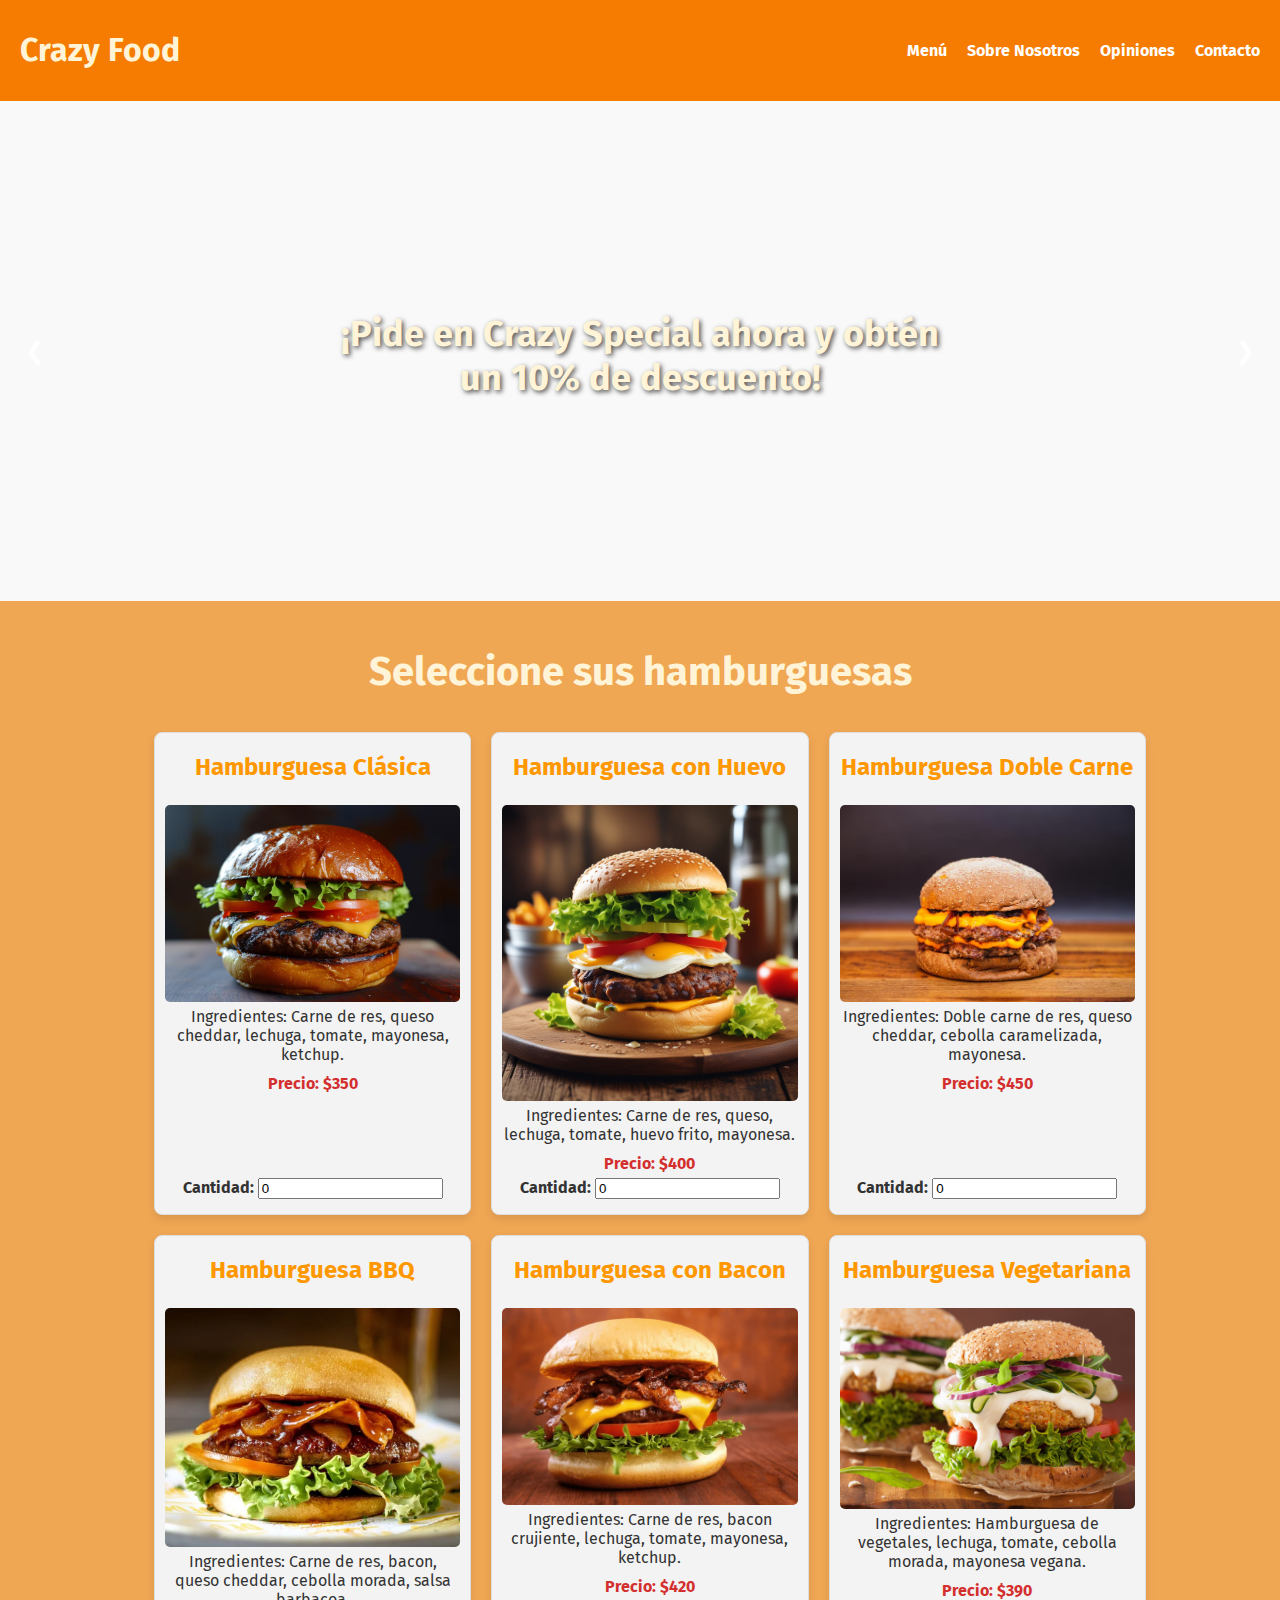
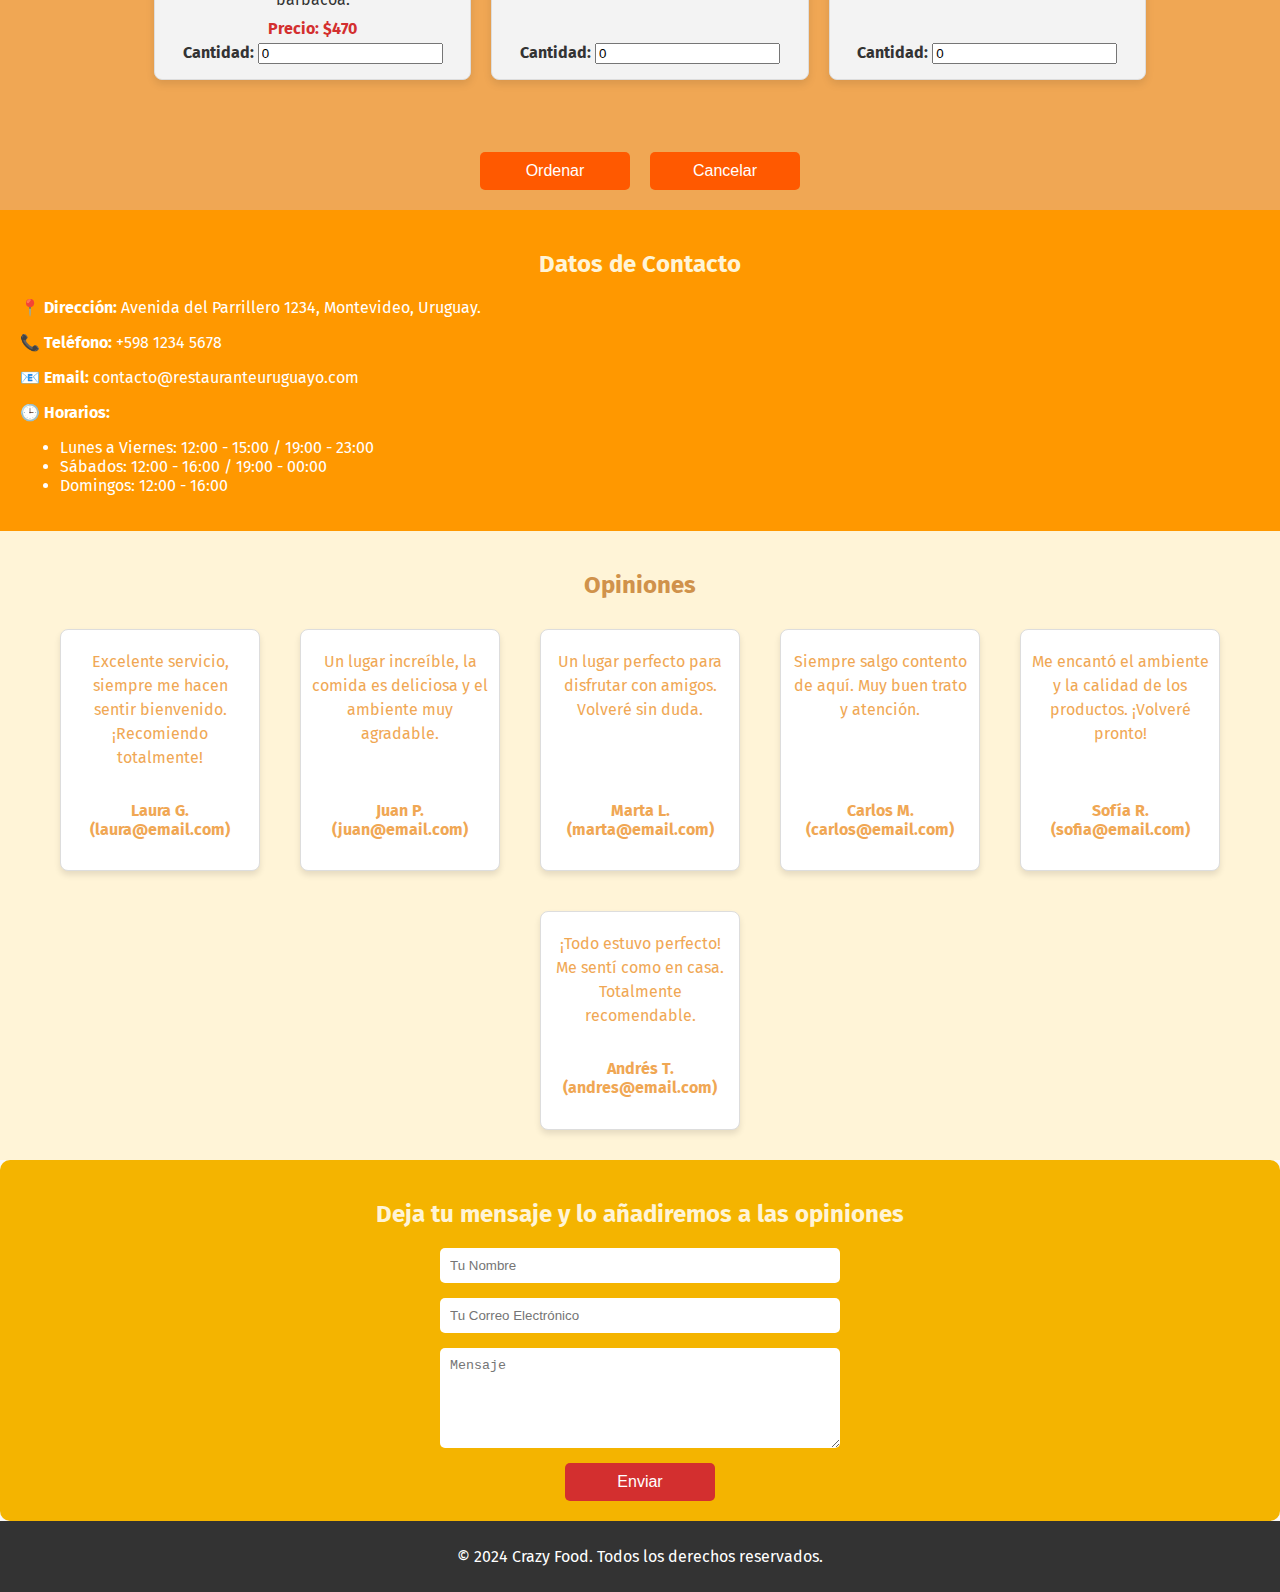
<file: index.html>
<!DOCTYPE html>
<html lang="es">
<head>
    <meta charset="UTF-8">
    <meta name="viewport" content="width=device-width, initial-scale=1.0">
    <title>Página de Comida</title>
    <link rel="stylesheet" href="main.css">
    <link rel="stylesheet" href="https://cdnjs.cloudflare.com/ajax/libs/font-awesome/6.0.0-beta3/css/all.min.css">
    <link rel="icon" href="img/hamburguesa.png" type="image/x-icon">
    <link rel="preconnect" href="https://fonts.googleapis.com">
    <link rel="preconnect" href="https://fonts.gstatic.com" crossorigin>
    <link href="https://fonts.googleapis.com/css2?family=Fira+Sans:wght@100;200;300;400;500;600;700;800;900&display=swap" rel="stylesheet">
</head>
<body>

    <!-- Header -->
    <header>
        <nav class="navbar">
            <div class="logo">
                <h1>Crazy Food</h1>
            </div>
            <ul class="nav-links">
                <li><a href="#menu">Menú</a></li>
                <li><a href="#sobre-nosotros">Sobre Nosotros</a></li>
                <li><a href="#opiniones">Opiniones</a></li>
                <li><a href="#contacto">Contacto</a></li>
            </ul>
        </nav>
    </header>

    <!-- Banner -->
    <section class="banner">
        <div class="contenido-banner">
            <h2>¡Pide en Crazy Special ahora y obtén un 10% de descuento!</h2>
        </div>
        <div class="slider-container">
            <div class="slider">
                <div class="slide" style="background-image: url('img/hamburguesaClasica.avif');"></div>
                <div class="slide" style="background-image: url('img/Hamburguesa Vegetariana.jpg');"></div>
                <div class="slide" style="background-image: url('img/Hamburguesa con Bacon.webp');"></div>
            </div>
            <button class="prev" onclick="cambiarImagen(-1)">&#10094;</button>
            <button class="next" onclick="cambiarImagen(1)">&#10095;</button>
        </div>
    </section>
    

    <!-- Menú -->
    <section id="menu" class="seccion-menu">
        <h1 style="font-size: 40px">Seleccione sus hamburguesas</h1>
        <div class="grid-menu">

            <div class="item-menu" data-id="hamburguesa-clasica">
                <h3>Hamburguesa Clásica</h3>
                <img src="img/hamburguesaClasica.avif" alt="Imagen de Hamburguesa Clásica">
                <p>Ingredientes: Carne de res, queso cheddar, lechuga, tomate, mayonesa, ketchup.</p>
                <p>Precio: $350</p>
                <p>Cantidad: <input type="number" min="0" value="0" id="cantidad-hamburguesa-clasica" class="cantidad-input"></p>
            </div>
            
            <div class="item-menu" data-id="hamburguesa-con-huevo">
                <h3>Hamburguesa con Huevo</h3>
                <img src="img/hamburguesaHuevo.png" alt="Imagen de Hamburguesa con Huevo">
                <p>Ingredientes: Carne de res, queso, lechuga, tomate, huevo frito, mayonesa.</p>
                <p>Precio: $400</p>
                <p>Cantidad: <input type="number" min="0" value="0" id="cantidad-hamburguesa-con-huevo" class="cantidad-input"></p>
            </div>
            
            <div class="item-menu" data-id="hamburguesa-doble-carne">
                <h3>Hamburguesa Doble Carne</h3>
                <img src="img/dobleHamburguesa.png" alt="Imagen de Hamburguesa Doble Carne">
                <p>Ingredientes: Doble carne de res, queso cheddar, cebolla caramelizada, mayonesa.</p>
                <p>Precio: $450</p>
                <p>Cantidad: <input type="number" min="0" value="0" id="cantidad-hamburguesa-doble-carne" class="cantidad-input"></p>
            </div>
            
            <div class="item-menu" data-id="hamburguesa-bbq">
                <h3>Hamburguesa BBQ</h3>
                <img src="img/Hamburguesa BBQ.webp" alt="Imagen de Hamburguesa BBQ">
                <p>Ingredientes: Carne de res, bacon, queso cheddar, cebolla morada, salsa barbacoa.</p>
                <p>Precio: $470</p>
                <p>Cantidad: <input type="number" min="0" value="0" id="cantidad-hamburguesa-bbq" class="cantidad-input"></p>
            </div>
            
            <div class="item-menu" data-id="hamburguesa-con-bacon">
                <h3>Hamburguesa con Bacon</h3>
                <img src="img/Hamburguesa con Bacon.webp" alt="Imagen de Hamburguesa con Bacon">
                <p>Ingredientes: Carne de res, bacon crujiente, lechuga, tomate, mayonesa, ketchup.</p>
                <p>Precio: $420</p>
                <p>Cantidad: <input type="number" min="0" value="0" id="cantidad-hamburguesa-con-bacon" class="cantidad-input"></p>
            </div>
            
            <div class="item-menu" data-id="hamburguesa-vegetariana">
                <h3>Hamburguesa Vegetariana</h3>
                <img src="img/Hamburguesa Vegetariana.jpg" alt="Imagen de Hamburguesa Vegetariana">
                <p>Ingredientes: Hamburguesa de vegetales, lechuga, tomate, cebolla morada, mayonesa vegana.</p>
                <p>Precio: $390</p>
                <p>Cantidad: <input type="number" min="0" value="0" id="cantidad-hamburguesa-vegetariana" class="cantidad-input"></p>
            </div>
            
            <div class="botones-menu">
                <button id="btn-ordenar" class="btn-ordenar" type="button" onclick="window.location.href='ordenar.html'">Ordenar</button>
                <button id="btn-cancelar" class="btn-cancelar" type="button" onclick="cancelarOrden()">Cancelar</button>
            </div>
        </div> 
        
    </section>

    <!-- Sobre nosotros -->
    <section id="sobre-nosotros" class="por-que-nosotros">
        <h2>Datos de Contacto</h2>
        <div class="datos">
            <p><strong>📍 Dirección:</strong> Avenida del Parrillero 1234, Montevideo, Uruguay.</p>
            <p><strong>📞 Teléfono:</strong> +598 1234 5678</p>
            <p><strong>📧 Email:</strong> contacto@restauranteuruguayo.com</p>
            <p><strong>🕒 Horarios:</strong></p>
            <ul>
                <li>Lunes a Viernes: 12:00 - 15:00 / 19:00 - 23:00</li>
                <li>Sábados: 12:00 - 16:00 / 19:00 - 00:00</li>
                <li>Domingos: 12:00 - 16:00</li>
            </ul>
        </div>
    </section>

    <!-- Opiniones -->
    <section id="opiniones" class="opiniones">
        <h2 style="color: #d0924b;
        ">Opiniones</h2>
        <div class="carousel-opiniones" id="carousel-opiniones">
            <!-- Opiniones predefinidas -->
            <div class="opinion">
                <p>Excelente servicio, siempre me hacen sentir bienvenido. ¡Recomiendo totalmente!</p>
                <h4>Laura G. (laura@email.com)</h4>
            </div>
            <div class="opinion">
                <p>Un lugar increíble, la comida es deliciosa y el ambiente muy agradable.</p>
                <h4>Juan P. (juan@email.com)</h4>
            </div>
            <div class="opinion">
                <p>Un lugar perfecto para disfrutar con amigos. Volveré sin duda.</p>
                <h4>Marta L. (marta@email.com)</h4>
            </div>
            <div class="opinion">
                <p>Siempre salgo contento de aquí. Muy buen trato y atención.</p>
                <h4>Carlos M. (carlos@email.com)</h4>
            </div>
            <div class="opinion">
                <p>Me encantó el ambiente y la calidad de los productos. ¡Volveré pronto!</p>
                <h4>Sofía R. (sofia@email.com)</h4>
            </div>
            <div class="opinion">
                <p>¡Todo estuvo perfecto! Me sentí como en casa. Totalmente recomendable.</p>
                <h4>Andrés T. (andres@email.com)</h4>
            </div>
    
        
    </section>

    <!-- Formulario de contacto -->
    <section id="contacto" class="formulario-contacto">
        <h2>Deja tu mensaje y lo añadiremos a las opiniones</h2>
        <form id="formulario-opinion">
            <input type="text" id="nombre" name="nombre" placeholder="Tu Nombre" required>
            <input type="email" id="email" name="email" placeholder="Tu Correo Electrónico" required>
            <textarea id="mensaje" name="mensaje" placeholder="Mensaje" required></textarea>
            <button type="submit">Enviar</button>
        </form>
    </section>

    <!-- Footer -->
    <footer>
        <p>&copy; 2024 Crazy Food. Todos los derechos reservados.</p>
    </footer>

    <!-- Scripts -->
    <script src="script.js"></script>
</body>
</html>
</file>
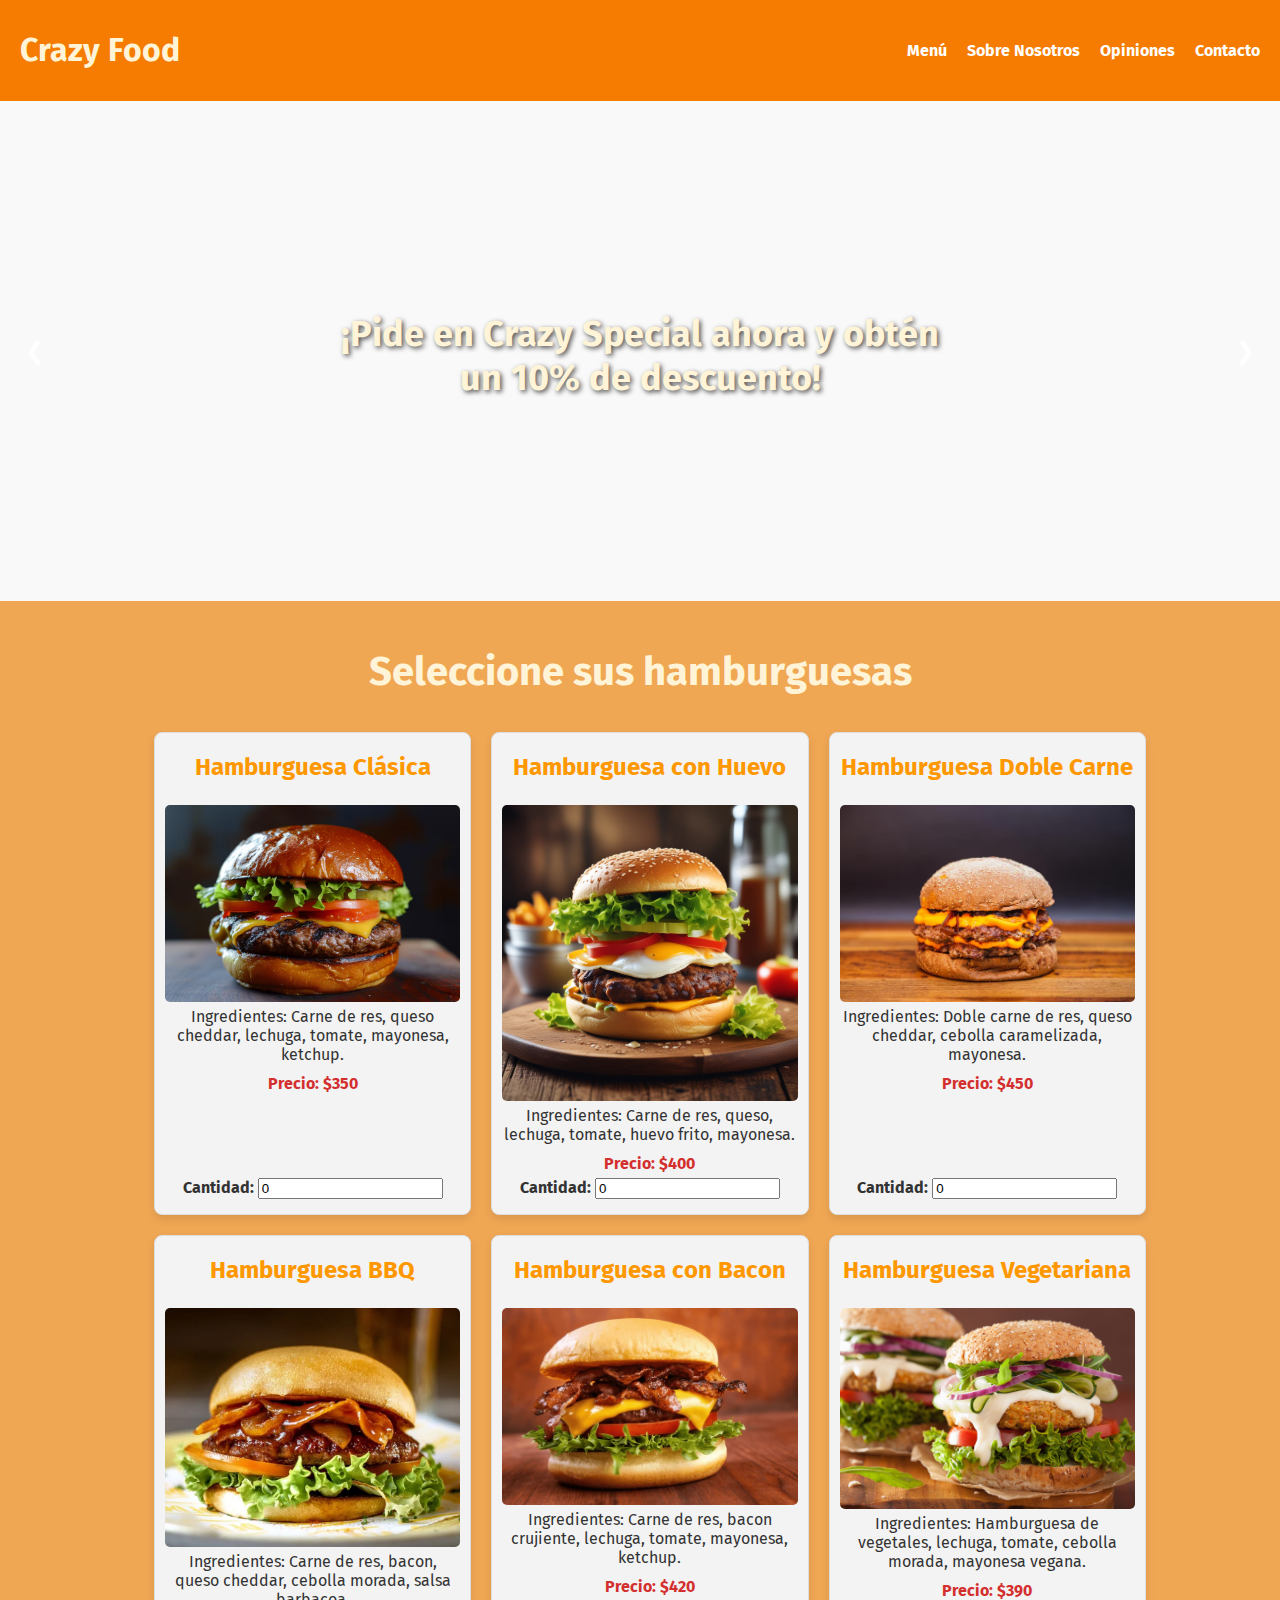
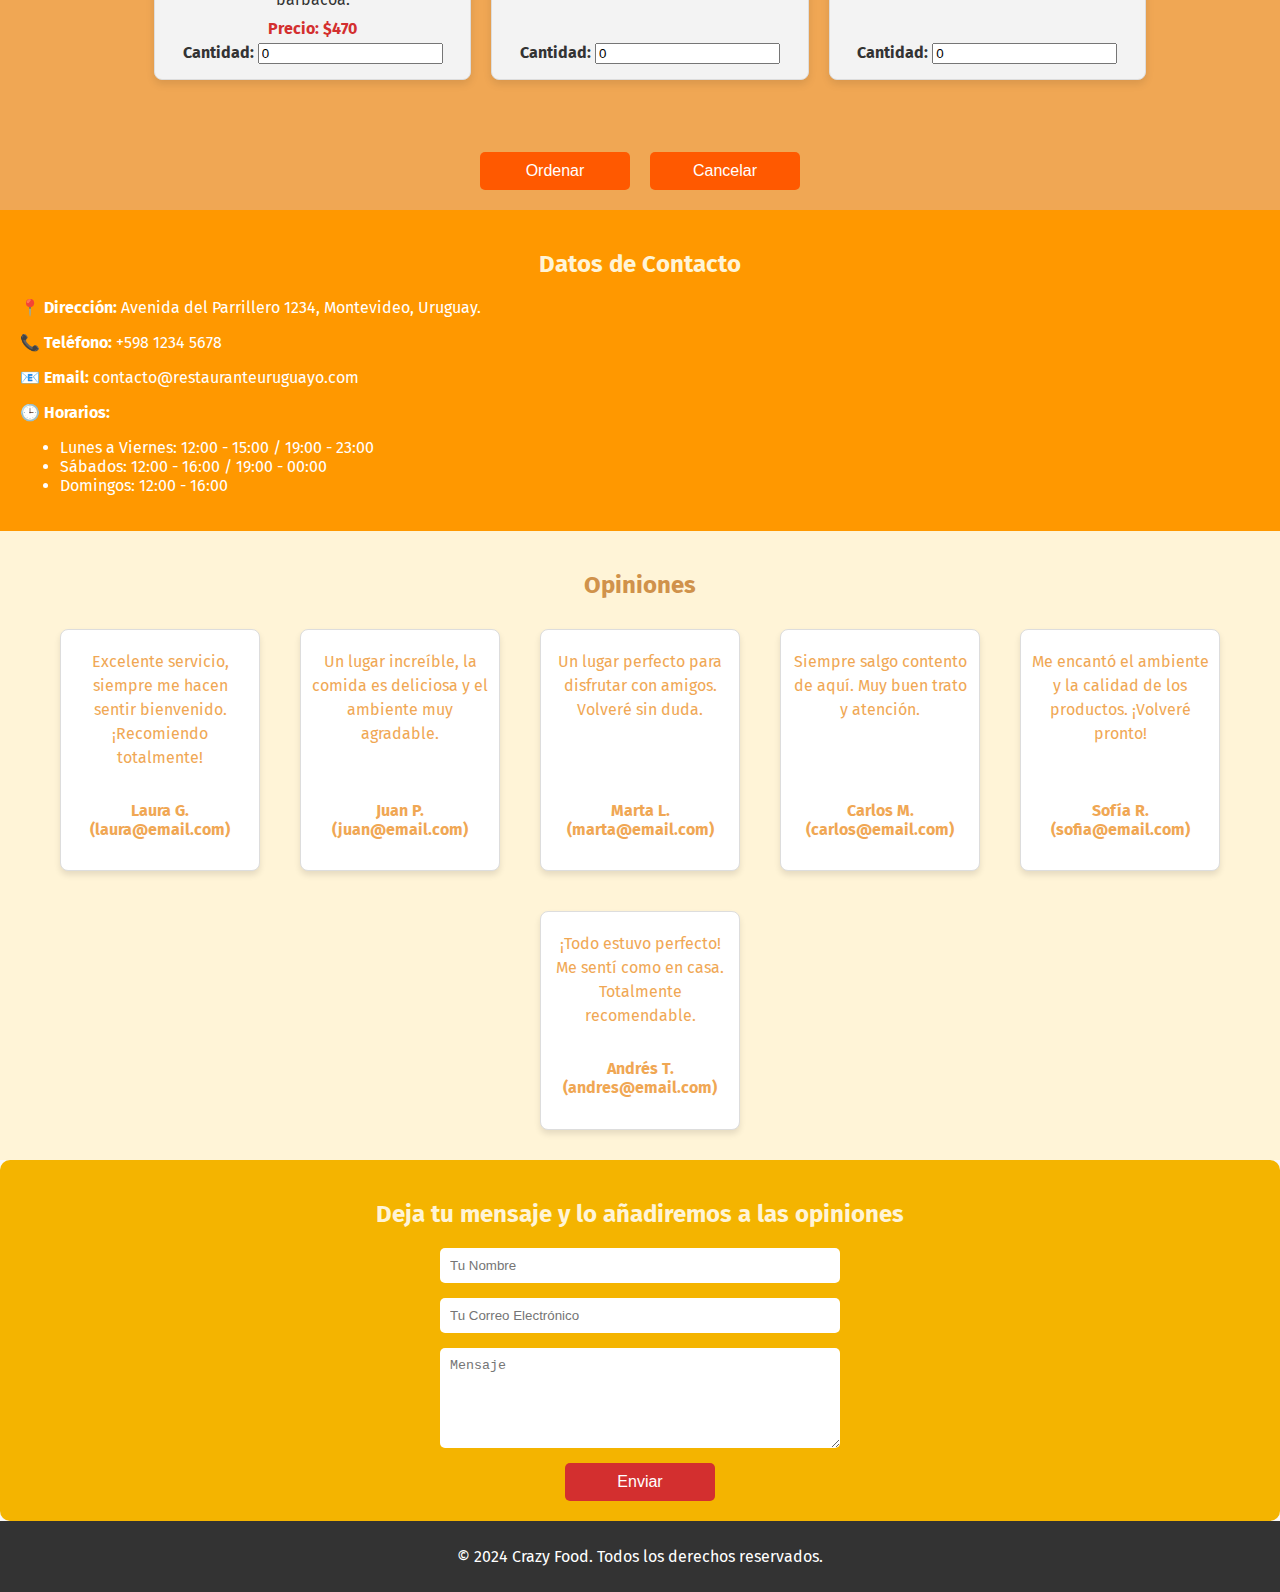
<file: ordenar.html>
<!DOCTYPE html>
<html lang="es">
<head>
    <meta charset="UTF-8">
    <meta name="viewport" content="width=device-width, initial-scale=1.0">
    <title>Página de Ordenar</title>
    <link rel="stylesheet" href="ordenar.css">
</head>
<body>
    <h1>Bienvenido a la Página de Ordenar</h1>
    <p>Haz tu pedido a continuación</p>

    <div id="contenedor-hamburguesas"></div>

    <section id="confirmacion" class="seccion-confirmacion">
        
        <h1>Confirmación de la Orden</h1>
        <p id="subTotal-pagar">Sub total a pagar: $0.00</p>
        <p id="descuento">Descuento (10%): $0.00</p>
        <p id="total-final">Total con descuento: $0.00</p>

        <form id="formulario">
            <label for="nombre">Nombre:</label>
            <input type="text" id="nombre" required>
            <label for="celular">Celular:</label>
            <input type="tel" id="celular" required>
            <label for="direccion">Dirección:</label>
            <input type="text" id="direccion" required>
            <button type="submit" id="btn-finalizar-orden">Finalizar Orden</button>
            <button type="button" id="btn-cancelar-orden">Cancelar</button>
        </form>
        
    </section>

    <script src="ordenar.js" defer></script>
</body>
</html>
</file>
<file: main.css>
/* ============================ */
/*          ESTILO GLOBAL       */
/* ============================ */

body {
    font-family: 'Fira Sans', Arial;
    margin: 0;
    padding: 0;
    background-color: #f9f9f9;
    color: #333;
}

h1, h2, h3 {
    text-align: center;
    color: #fff4d7; 
}

a {
    text-decoration: none;
    color: white;
}

button {
    background-color: #d32f2f; 
    color: white;
    padding: 10px 20px;
    border: none;
    border-radius: 5px;
    cursor: pointer;
    width: 100%;
}

button:hover {
    background-color: #c2185b; 
}

.FiraSans-font {
    font-family: "Fira Sans", Arial;
    font-optical-sizing: auto;
    font-weight: 30px;
    font-style: normal;
}

/* ============================ */
/*            NAVBAR            */
/* ============================ */

/* Estilos para la barra de navegación */
.navbar {
    display: flex;
    justify-content: space-between;
    align-items: center;
    background-color: #ff9800; 
    padding: 10px 20px;
    transition: background-color 0.3s ease; 
}

/* Estilos para los enlaces de navegación */
.nav-links {
    list-style: none;
    display: flex;
    gap: 20px;
}

/* Estilos para cada elemento de la lista */
.nav-links li {
    display: inline;
}

/* Estilos para los enlaces de navegación */
.nav-links a {
    text-decoration: none;
    color: white; 
    font-size: 16px;
    font-weight: bold;
    transition: color 0.3s ease, transform 0.2s ease; 
}

/* Efecto cuando el mouse pasa sobre los enlaces */
.nav-links a:hover {
    color: #ff5722; 
    transform: scale(1.1); 
}

/* Efecto cuando el enlace está presionado */
.nav-links a:active {
    color: #d32f2f; 
    transform: scale(0.95); 
}

/* Efecto al pasar el mouse por encima de la barra de navegación */
.navbar:hover {
    background-color: #f57c00; 
}


/* ============================ */
/*            BANNER            */
/* ============================ */

/* Banner Container */
.banner {
    position: relative;
    width: 100%;
    height: 500px; 
    background-size: cover;
    background-position: center;
    background-attachment: fixed; 
}

/* Slider Container */
.slider-container {
    position: absolute;
    top: 0;
    left: 0;
    width: 100%;
    height: 100%;
    display: flex;
    align-items: center;
    justify-content: center;
    overflow: hidden;
    z-index: 0; 
}

/* El slider que contiene las imágenes */
.slider {
    display: flex;
    transition: transform 0.5s ease-in-out;
    width: 300%; 
}

.slide {
    width: 100%;
    height: 100%;
    background-size: cover;
    background-position: center;
    background-repeat: no-repeat;
}

/* Flechas de navegación */
.prev, .next {
    position: absolute;
    top: 50%;
    transform: translateY(-50%);
    background-color: rgba(0, 0, 0, 0);  
    color: white;
    border: none;
    padding: 10px;
    font-size: 24px;
    cursor: pointer;
    z-index: 10;  
    transition: background-color 0.3s ease; 
     /* Asegura que las flechas se ubiquen al costado de la imagen */
     width: 50px;
     height: 50px;
     border-radius: 50%;
     display: flex;
     justify-content: center;
     align-items: center;
}

/* Coloca la flecha anterior a la izquierda del slider */
.prev {
    left: 10px;  
}

/* Coloca la flecha siguiente a la derecha del slider */
.next {
    right: 10px;  
}

/* Flechas en su estado activo */
.prev:active, .next:active {
    background-color: rgba(0, 0, 0, 0); 
}

/* Flechas cuando tienen el foco */
.prev:focus, .next:focus {
    outline: none;
    background-color: rgba(0, 0, 0, 0); 
}

/* Flechas cuando pasan el mouse sobre ellas */
.prev:hover, .next:hover {
    background-color: rgba(0, 0, 0, 0.3); 
}

/* Fondo oscuro con transparencia para mejorar la visibilidad del texto */
.banner .contenido-banner {
    position: absolute;
    top: 50%;
    left: 50%;
    transform: translate(-50%, -50%);
    text-align: center;
    z-index: 2; 
    color: white;
    padding: 20px;
}

/* Sombra en el texto */
.contenido-banner h2 {
    font-size: 36px;
    font-weight: bold;
    margin-bottom: 20px;
    text-shadow: 2px 2px 5px rgba(0, 0, 0, 0.7); 
}


/* ============================ */
/*            MENÚ              */
/* ============================ */

.seccion-menu {
    padding: 20px;
    background-color: #f0a754;
    position: relative;
    margin: 0 auto;
}

.grid-menu {
    display: grid;
    grid-template-columns: repeat(auto-fill, minmax(300px, 1fr));
    gap: 20px;
    padding: 10px;
    margin-bottom: 100px;
    width: 80%;
    text-align: center;
    margin-left:10%;
    margin-right:10%;
}

.item-menu {
    text-align: center;
    border: 1px solid #ddd;
    padding: 10px;
    background-color: #f3f3f3;
    border-radius: 8px;
    box-shadow: 0 4px 8px rgba(0, 0, 0, 0.1);
    cursor: pointer;
    transition: transform 0.3s ease, box-shadow 0.3s ease;
    margin: 0 auto;
    display: flex;
    flex-direction: column;
    justify-content: space-between;
    overflow: hidden; /* Evitar desbordes */
    position: relative;
}

/* Ajuste al tamaño al hacer hover */
.item-menu:hover {
    transform: scale(1.05); /* Escala menor para evitar desbordes */
    box-shadow: 0 6px 15px rgba(0, 0, 0, 0.2); /* Sombra más intensa */
}

/* Asegurar que la imagen también no se desborde */
.item-menu img {
    width: 100%;
    height: auto;
    border-radius: 5px;
    object-fit: cover; /* Asegura que la imagen se ajuste correctamente */
}

.item-menu h3 {
    font-size: 1.5rem;
    color: #ff9800;
    margin-top: 10px;
}

.item-menu p {
    font-size: 1rem;
    color: #333;
    margin: 5px 0;
}

.item-menu p:last-child {
    font-weight: bold;
    margin-top: auto;
}

.item-menu p:nth-last-child(2) {
    font-weight: bold;
    color: #d32f2f;
}

.botones-menu {
    display: flex;
    justify-content: center;
    gap: 20px;
    position: absolute;
    bottom: 20px;
    left: 50%;
    transform: translateX(-50%);
    margin-top: 40px;
}

.botones-menu button {
    padding: 10px 20px;
    font-size: 16px;
    cursor: pointer;
    border: none;
    border-radius: 5px;
    background-color: #ff5900;
    color: white;
    width: 150px;
    text-align: center;
}

.botones-menu button:hover {
    background-color: #ff5900b8;
}



/* ============================ */
/*         BENEFICIOS           */
/* ============================ */

.por-que-nosotros {
    padding: 20px;
    background-color: #ff9800; 
    color: white;
}

.beneficios {
    display: flex;
    justify-content: space-around;
}

.beneficio img {
    width: 50px;
    height: 50px;
}

/* ============================ */
/*         OPINIONES            */
/* ============================ */

.opiniones {
    padding: 20px;
    background-color: #fff4d7;
}

.carousel-opiniones {
    display: flex; 
    justify-content: center; 
    flex-wrap: wrap; 
    gap: 10px; 
}

.opinion {
    color: #f0a754;
    text-align: center; 
    border: 1px solid #ddd; 
    padding: 10px; 
    width: 200px; 
    box-sizing: border-box; 
    overflow-wrap: break-word; 
    word-break: break-word; 
    border-radius: 8px; 
    background-color: #fff; 
    box-shadow: 0 4px 6px rgba(0,0,0,0.1); 
    max-height: 300px; 
    overflow: hidden; 
    display: flex; 
    flex-direction: column; 
    justify-content: space-between; 
}

.opinion p {
    margin: 10px 0; 
    font-size: 16px; 
    line-height: 1.5; 
}

.opinion button {
    background-color: #f0a754; 
    color: #fff; 
    border: none; 
    padding: 10px 20px; 
    text-align: center; 
    cursor: pointer; 
    border-radius: 5px; 
    font-size: 16px; 
    line-height: 1; 
    box-sizing: border-box; 
    transition: background-color 0.3s ease;
}

.opinion button:hover {
    background-color: #d48842; 
}


/* ============================ */
/*       FORMULARIO CONTACTO    */
/* ============================ */
.formulario-contacto {
    padding: 20px;
    background-color: #f4b400; 
    max-width: 100%; 
    margin: 0 auto; 
    border-radius: 10px; 
}

.formulario-contacto h2 {
    text-align: center; 
    color: #fff4d7; 
    margin-bottom: 20px; 
}

form {
    display: flex;
    flex-direction: column; 
    align-items: center; 
    gap: 15px; 
    width: 100%; 
}

form input, 
form textarea {
    width: 100%; 
    max-width: 400px; 
    padding: 10px;
    border-radius: 5px;
    border: none;
    box-sizing: border-box; 
}

form textarea {
    min-height: 100px; 
}

form button {
    background-color: #d32f2f;
    color: white;
    padding: 10px;
    border: none;
    border-radius: 5px;
    cursor: pointer;
    width: 40%; 
    max-width: 5%; 
    transition: background-color 0.3s ease;
}

form button:hover {
    background-color: #b71c1c; 
}



/* ============================ */
/*         FORMULARIO PEDIDO    */
/* ============================ */

#pedido {
    padding: 20px;
    background-color: #ffffff;
}

#pedido h2 {
    text-align: center;
    color: #ff9800; 
}

.formulario-pedido {
    margin: 15px 0;
}

.formulario-pedido label {
    font-size: 1rem;
    font-weight: bold;
    display: block;
}

.formulario-pedido input, 
.formulario-pedido select {
    width: 100%;
    padding: 10px;
    border: 1px solid #ccc;
    border-radius: 5px;
}


/* ============================ */
/*            FOOTER            */
/* ============================ */

footer {
    text-align: center;
    background-color: #333; 
    color: white;
    padding: 10px 0;
}

/* ============================ */
/*        ESTILOS RESPONSIVE    */
/* ============================ */

/* Para pantallas pequeñas (teléfonos) */
@media (max-width: 768px) {
    .navbar {
        flex-direction: column;
        align-items: flex-start;
    }

    .nav-links {
        flex-direction: column;
        gap: 10px;
    }

    .banner {
        height: 300px; /* Reducir altura en móviles */
    }

    .contenido-banner h2 {
        font-size: 24px; /* Texto más pequeño */
    }

    .grid-menu {
        grid-template-columns: 1fr; /* Una columna en teléfonos */
        gap: 15px;
    }

    .item-menu {
        flex-direction: column; /* Mejor disposición en móviles */
    }

    .botones-menu {
        flex-direction: column;
        gap: 10px;
    }

    form input, 
    form textarea {
        max-width: 90%; /* Ocupa casi todo el ancho disponible */
    }

    form button {
        width: 70%; 
        min-width: 120px; 
        padding: 10px 20px; 
        font-size: 16px; 
    }

    .beneficios {
        flex-direction: column;
        align-items: center;
    }

    .carousel-opiniones {
        display: flex; 
        justify-content: center; 
        flex-wrap: wrap; 
    }

    .carousel-opiniones .opinion {
        max-width: 90%; 
        margin-bottom: 15px;
        text-align: center; 
    }

    .formulario-contacto {
        padding: 10px; 
    }

    .formulario-pedido {
        padding: 10px;
    }
}

/* Para tablets y pantallas medianas */
@media (min-width: 769px) and (max-width: 1024px) {
    .navbar {
        padding: 10px;
    }

    .banner {
        height: 400px;
    }

    .grid-menu {
        grid-template-columns: repeat(2, 1fr); 
    }

    .item-menu {
        margin: 0 auto;
    }

    form input, 
    form textarea {
        max-width: 80%; 
    }

    form button {
        width: auto; 
        min-width: 150px; 
        padding: 10px 20px; 
        font-size: 16px;
    }

    .beneficios {
        flex-wrap: wrap;
        gap: 20px;
    }

    .carousel-opiniones {
        display: flex; 
        justify-content: center; 
        flex-wrap: wrap;
    }

    .carousel-opiniones .opinion {
        max-width: 45%; 
        margin: 10px; 
        text-align: center; 
    }
}

/* ============================ */
/*       ESTILOS GENERALES      */
/* ============================ */

form button {
    width: auto; 
    min-width: 150px; 
    padding: 10px 20px; 
    font-size: 16px; 
    text-align: center; 
    cursor: pointer;
}

.carousel-opiniones {
    display: flex; 
    justify-content: center;
    flex-wrap: wrap;
    gap: 20px; 
}

.carousel-opiniones .opinion {
    max-width: 30%;
    margin: 10px;
    text-align: center; 
}
</file>
<file: ordenar.css>
/* General */
body {
    font-family: 'Fira Sans', Arial, sans-serif;
    margin: 0;
    padding: 0;
    background-color: #f4f4f9;
    color: #333;
}

h1 {
    text-align: center;
    margin-top: 20px;
    color: #444;
}

p {
    text-align: center;
    margin: 10px 0;
    color: #666;
}

/* Sección de Menú */
.seccion-menu {
    padding: 20px;
}

.grid-menu {
    display: flex;
    flex-wrap: wrap;
    justify-content: center;
    gap: 20px; 
}

.item-menu {
    width: 100%; 
    max-width: 300px; 
    margin: 10px;
    padding: 20px;
    border: 1px solid #ccc;
    border-radius: 8px;
    background-color: #fff;
    text-align: center;
    box-shadow: 2px 2px 10px rgba(0, 0, 0, 0.1);
    transition: transform 0.2s;
    display: flex;
    flex-direction: column;
    justify-content: space-between;
}

.item-menu:hover {
    transform: scale(1.05);
}

.item-menu img {
    max-width: 100%;
    border-radius: 8px;
    margin-bottom: 10px;
}

.item-menu .cantidad-input {
    width: 50px;
    text-align: center;
    padding: 5px;
    margin-top: 10px;
    border: 1px solid #ccc;
    border-radius: 4px;
}

/* Estilo para los botones dentro de los items */
.item-menu button {
    margin-top: 10px;
    padding: 10px;
    background-color: #4CAF50;
    color: white;
    border: none;
    border-radius: 5px;
    transition: background-color 0.3s ease;
    cursor: pointer;
}

.item-menu button:hover {
    background-color: #45a049;
}

/* Sección de Confirmación */
#confirmacion {
    padding: 20px;
    margin-top: 50px;
    background-color: #fff;
    border-radius: 10px;
    box-shadow: 2px 2px 15px rgba(0, 0, 0, 0.1);
}

.seccion-confirmacion {
    max-width: 600px;
    margin: 0 auto;
    padding: 20px;
    background-color: #f9f9f9;
    border-radius: 8px;
    box-shadow: 0 5px 15px rgba(0,0,0,0.1);
}

#detalles-orden {
    margin-bottom: 20px;
    padding: 15px;
    background-color: #f4f4f9;
    border-radius: 8px;
    border: 1px solid #ddd;
}

/* Formulario de la orden */
form {
    display: flex;
    flex-direction: column;
    width: 100%;
    max-width: 500px;
    margin: 0 auto;
    padding: 20px;
    box-sizing: border-box;
}

form label {
    font-weight: bold;
    margin-bottom: 5px;
}

form input {
    width: 100%;
    padding: 10px;
    margin: 10px 0;
    border: 1px solid #ccc;
    border-radius: 5px;
    font-size: 16px;
    box-sizing: border-box;
}

#btn-finalizar-orden, 
#btn-cancelar-orden {
    margin-top: 10px;
    padding: 10px;
    font-size: 16px;
    border: none;
    border-radius: 5px;
    color: #fff;
    transition: background-color 0.3s ease;
    cursor: pointer;
}

#btn-finalizar-orden {
    background-color: #4CAF50;
}

#btn-finalizar-orden:hover {
    background-color: #45a049;
}

#btn-cancelar-orden {
    background-color: #f44336;
}

#btn-cancelar-orden:hover {
    background-color: #e53935;
}

/* Contenedor de Hamburguesas */
#contenedor-hamburguesas {
    display: flex;
    flex-wrap: wrap;
    justify-content: center;
    gap: 20px;
    margin-top: 20px;
}

.pedido-item {
    width: 100%;
    max-width: 350px;
    padding: 15px;
    background-color: #fff;
    border-radius: 8px;
    text-align: center;
    box-shadow: 2px 2px 10px rgba(0, 0, 0, 0.1);
    margin: 10px;
}

@media (max-width: 768px) {
    .grid-menu {
        flex-direction: column;
        padding: 0 20px; 
    }

    .item-menu {
        width: 100%; 
        margin: 20px auto; 
    }

    form {
        max-width: 100%;
        padding: 0 15px; 
    }

    #contenedor-hamburguesas {
        padding: 0 15px;
    }
}

@media (max-width: 480px) {
    .grid-menu {
        padding: 0 15px; 
    }

    .item-menu {
        max-width: 100%;
    }

    form {
        padding: 0 10px;
    }

    #contenedor-hamburguesas {
        padding: 0 10px;
    }
}
</file>
